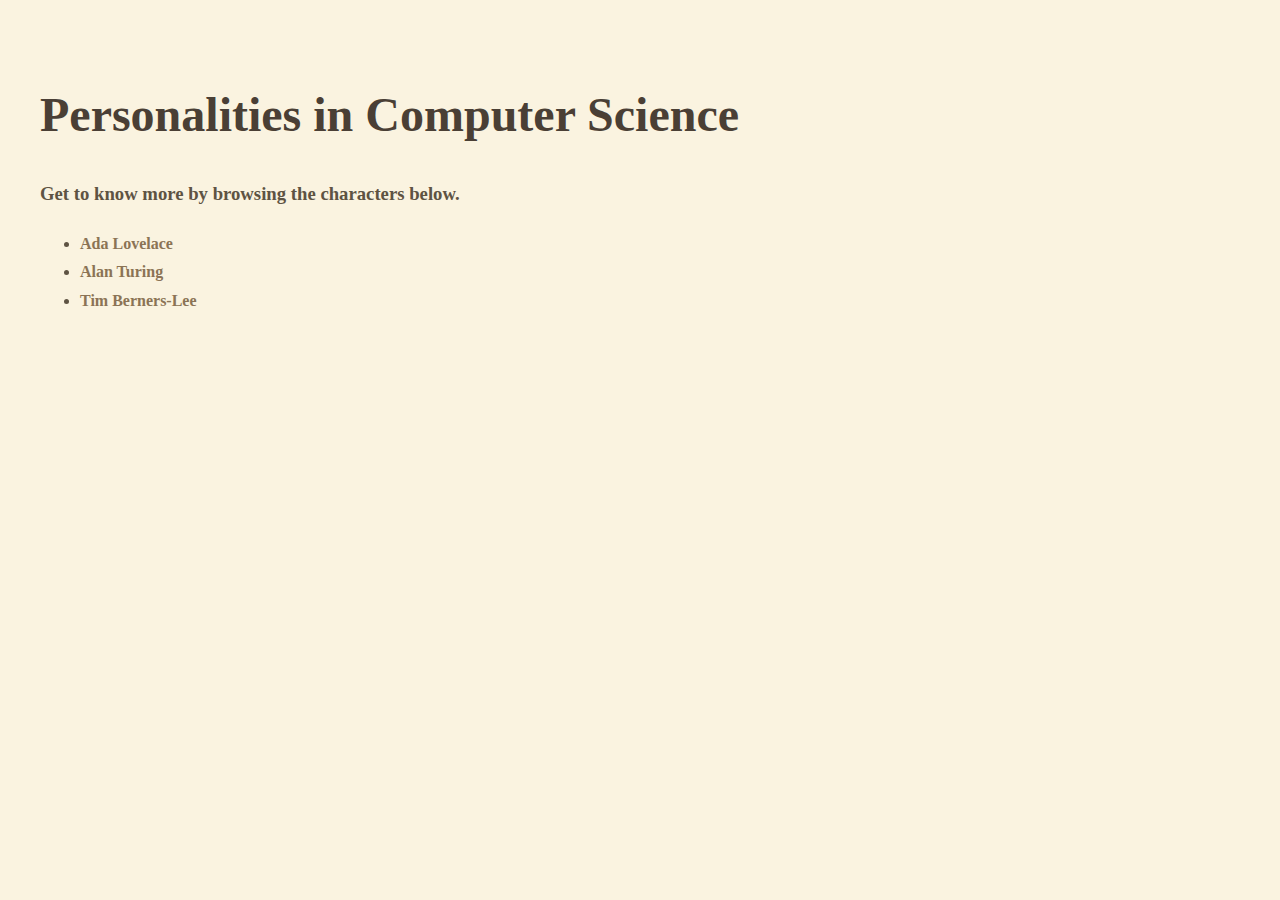
<file: index.html>
<!DOCTYPE html>
<html>

<head>
    <meta charset="utf-8">
    </meta>
    <title>
        Overview
    </title>
    <link rel="stylesheet" href="style.css">
</head>


<body>
    <h1>
        Personalities in Computer Science
    </h1>
    <h3>
        Get to know more by browsing the characters below.
    </h3>
    <ul>
        <li>
            <a href="subpages/ada.html">Ada Lovelace</a>
        </li>
        <li>
            <a href="subpages/alan.html">Alan Turing</a>
        </li>
        <li>
            <a href="subpages/tim.html">Tim Berners-Lee</a>
        </li>
    </ul>

</body>

</html>
</file>
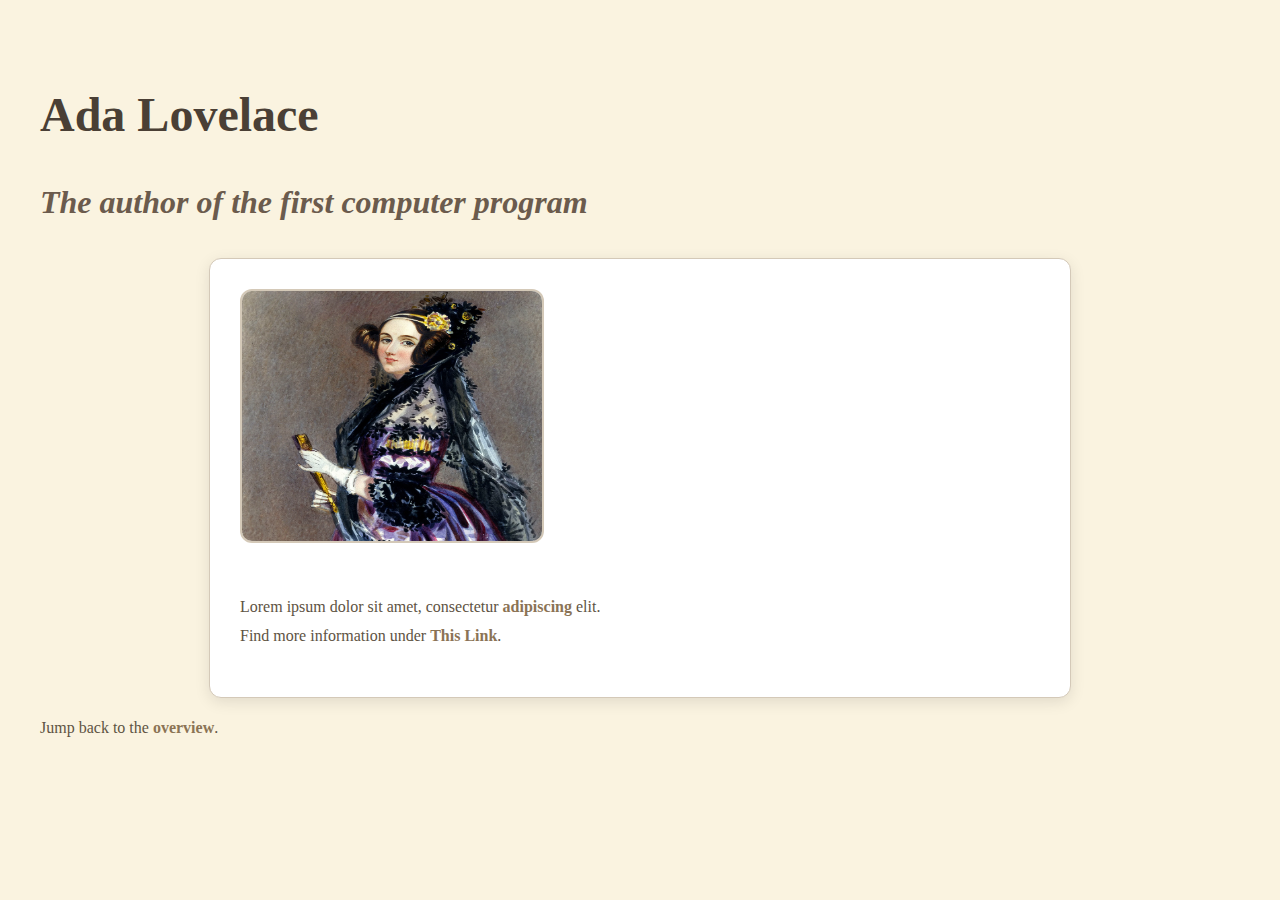
<file: subpages/ada.html>
<!DOCTYPE html>
<html>

<head>
    <meta charset="utf-8">
    </meta>
    <title>
        A. Lovelace
    </title>
    <link rel="stylesheet" href="../style.css">
</head>


<body>
    <h1>Ada Lovelace</h1>
    <h2>The author of the first computer program</h2>
    <div class="content">
        <img src="../images/alovelace.jpg" alt="image of ada lovelace" width="300px">

        <p>Lorem ipsum dolor sit amet, consectetur
            <a href="https://en.wikipedia.org/wiki/Ada_Lovelace"> adipiscing </a>elit. <br>
            Find more information under <a href="http://info.cern.ch/">This
                Link</a>.
        </p>
    </div>
    <p>
        Jump back to the <a href="../index.html">overview</a>.
    </p>
</body>

</html>
</file>
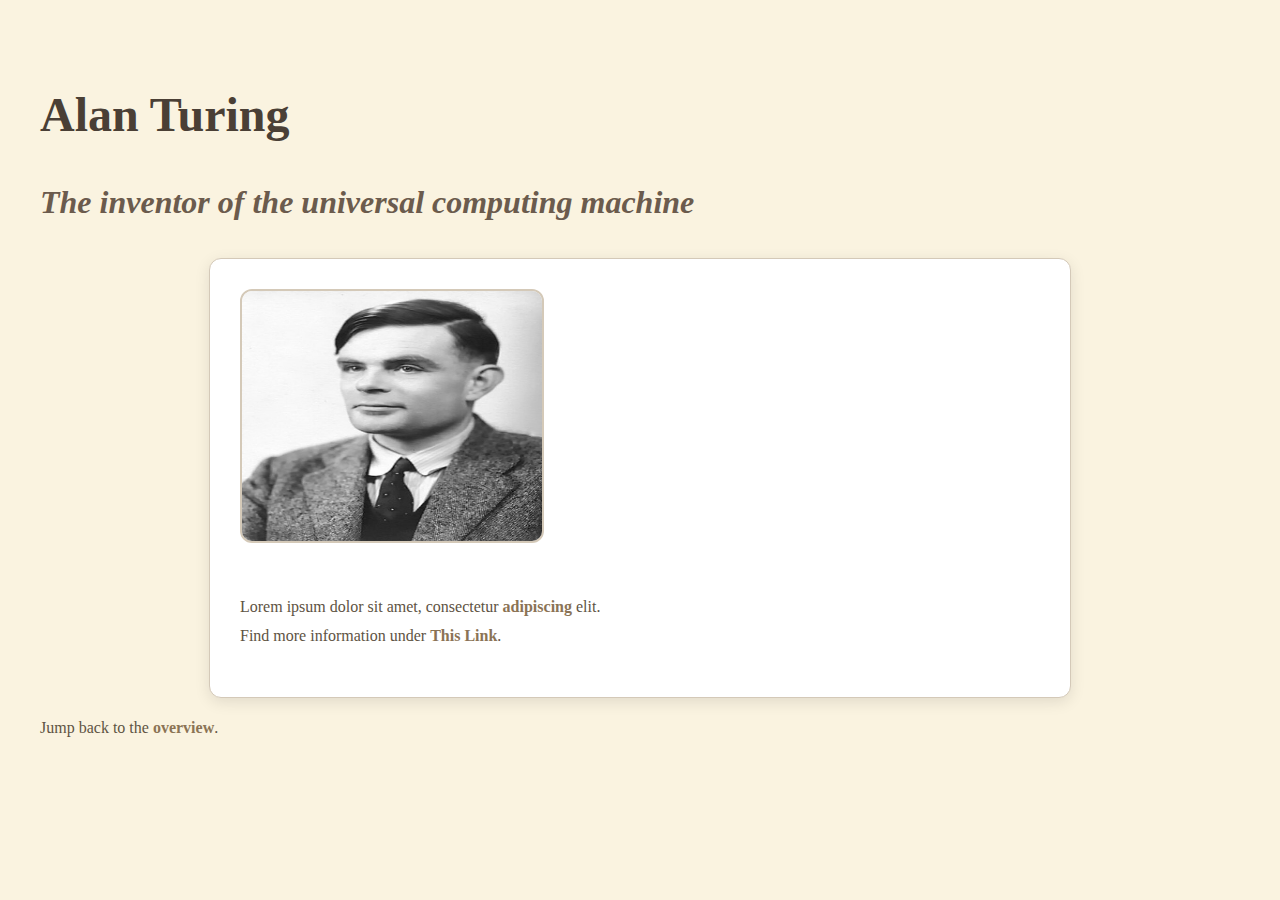
<file: subpages/alan.html>
<!DOCTYPE html>
<html>

<head>
    <meta charset="utf-8">
    </meta>
    <title>
        A. Turing
    </title>
    <link rel="stylesheet" href="../style.css">
</head>


<body>
    <h1>Alan Turing</h1>
    <h2>The inventor of the universal computing machine</h2>
    <div class="content">
        <img src="../images/aturing.jpg" alt="image of alan turing" width="300px">

        <p>Lorem ipsum dolor sit amet, consectetur
            <a href="https://en.wikipedia.org/wiki/Ada_Lovelace"> adipiscing </a>elit. <br>
            Find more information under <a href="http://info.cern.ch/">This
                Link</a>.
        </p>
    </div>
    <p>
        Jump back to the <a href="../index.html">overview</a>.
    </p>
</body>

</html>
</file>
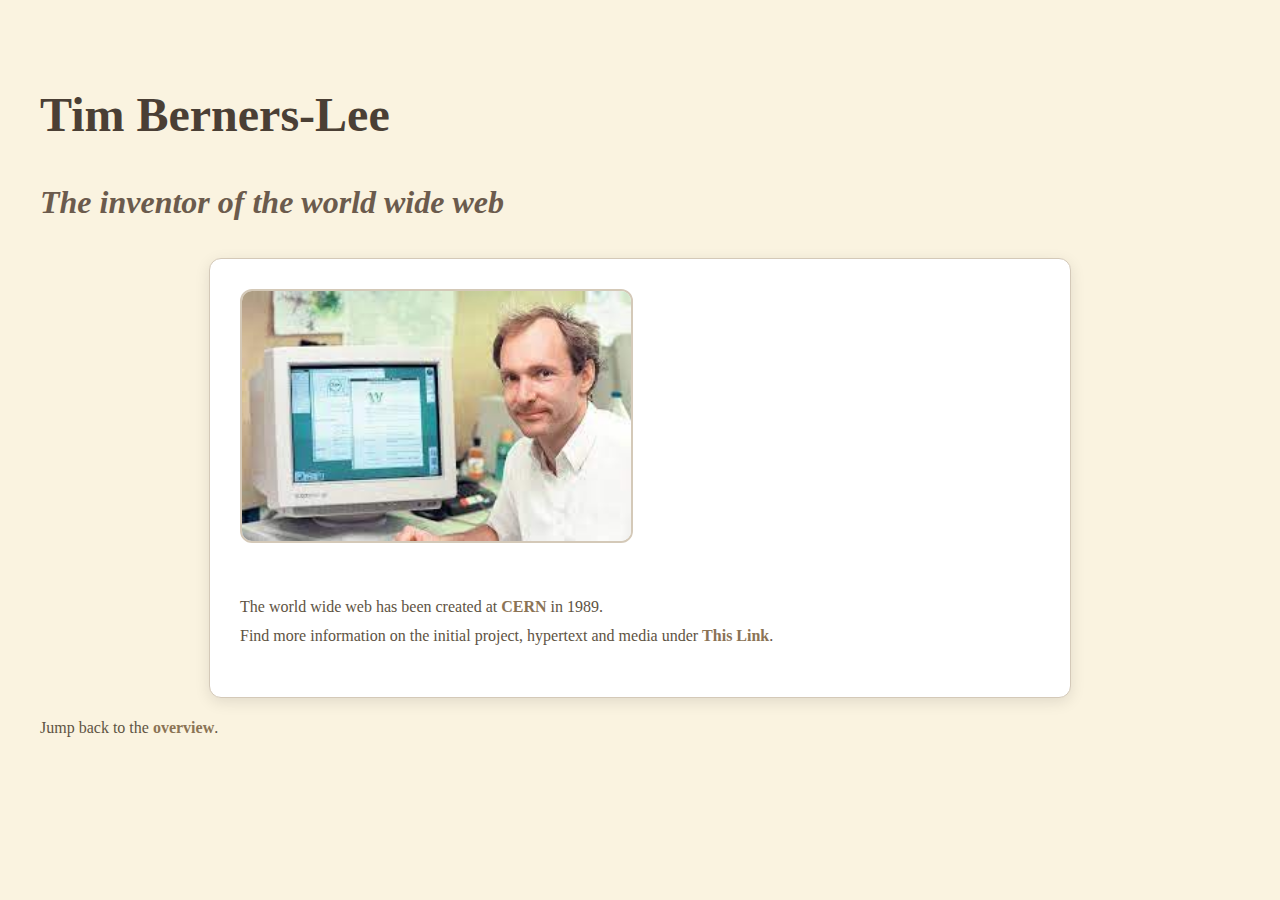
<file: subpages/tim.html>
<!DOCTYPE html>
<html>

<head>
    <meta charset="utf-8">
    </meta>
    <title>
        T. Berners-Lee
    </title>
    <link rel="stylesheet" href="../style.css">
</head>


<body>
    <h1>Tim Berners-Lee</h1>
    <h2>The inventor of the world wide web</h2>
    <div class="content">
        <img src="../images/tblee.jpg" alt="image of tim berners lee">

        <p>
            The world wide web has been created at <a href="https://home.cern/">CERN</a> in 1989. <br>
            Find more information on the initial project, hypertext and media under <a href="http://info.cern.ch/">This
                Link</a>.
        </p>
    </div>
    <p>
        Jump back to the <a href="../index.html">overview</a>.
    </p>

</body>

</html>
</file>
<file: style.css>
/* Vintage and Elegant */
body {
    font-family: 'Georgia', serif;
    background-color: #faf3e0;
    color: #5e5343;
    margin: 0;
    padding: 40px;
    line-height: 1.8;
}

h1 {
    color: #4a3f35;
    font-size: 3em;
    font-weight: bold;
    margin-bottom: 15px;
}

h2 {
    color: #6b5b4d;
    font-size: 2em;
    font-style: italic;
    margin-top: 0;
}

.content {
    max-width: 800px;
    margin: 0 auto;
    padding: 30px;
    background-color: #fff;
    border: 1px solid #d4c9b8;
    border-radius: 12px;
    box-shadow: 0 4px 15px rgba(0, 0, 0, 0.1);
}

img {
    max-width: 100%;
    height: auto;
    border-radius: 12px;
    margin-bottom: 25px;
    border: 2px solid #d4c9b8;
    height: 250px;
}

a {
    color: #8b7355;
    text-decoration: none;
    font-weight: bold;
}

a:hover {
    color: #6b5b4d;
    text-decoration: underline;
}
</file>
